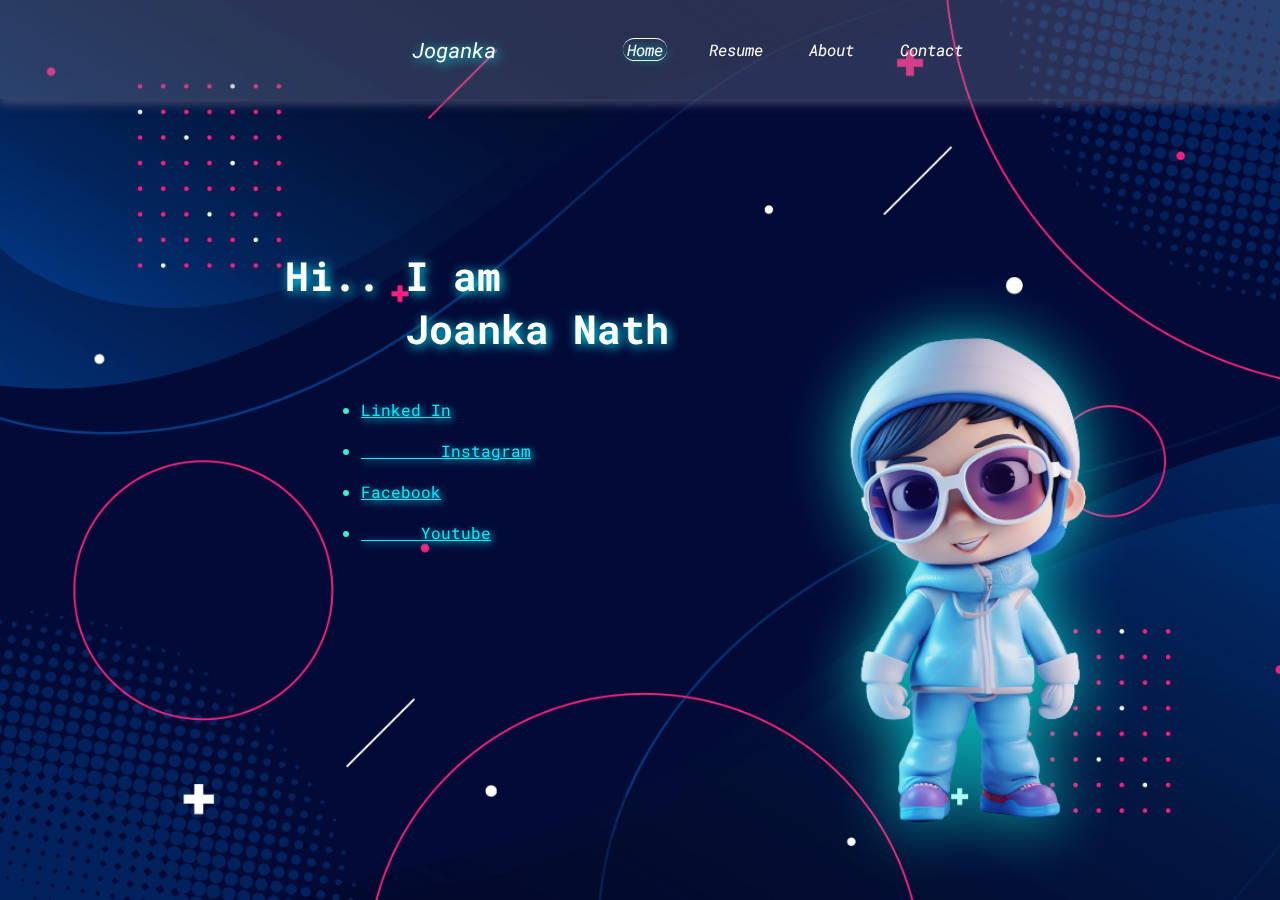
<file: Joganka/index.html>
<!DOCTYPE html>
<html lang="en">
<head>
    <meta charset="UTF-8">
    <meta name="viewport" content="width=device-width, initial-scale=1.0">
    <title>Document</title>
    <link rel="preconnect" href="https://fonts.googleapis.com">
<link rel="preconnect" href="https://fonts.gstatic.com" crossorigin>
<link href="https://fonts.googleapis.com/css2?family=Roboto+Mono:ital,wght@1,500&display=swap" rel="stylesheet">
    <link rel="stylesheet" href="style.css">
</head>
<body>
    <div class="container">
        <div class="navbar">
            <P><i>Joganka</i></P>
            <ul>
                <li class="item1"><a href="#"><i>Home</i></a></li>
                <li class="item"><a href="#"><i>Resume</i></a></li>
                <li class="item"><a href="#"><i>About</i></a></li>
                <li class="item"><a href="#"><i>Contact</i></a></li>
            </ul>
        </div>
        <div class="content">
            <h1> <pre> Hi.. I am <br>      Joanka Nath</pre></h1>
            <ul>
                <li><a href="#">Linked In</a></li>
                <li><pre><a href="#">        Instagram</a></pre></li>
                <li><a href="#">Facebook</a></li>
                <li><pre><a href="#">      Youtube</a></pre></li>
            </ul>
            <img src="cute_logo.png" alt="">
        </div>
    </div>
</body>
</html>
</file>
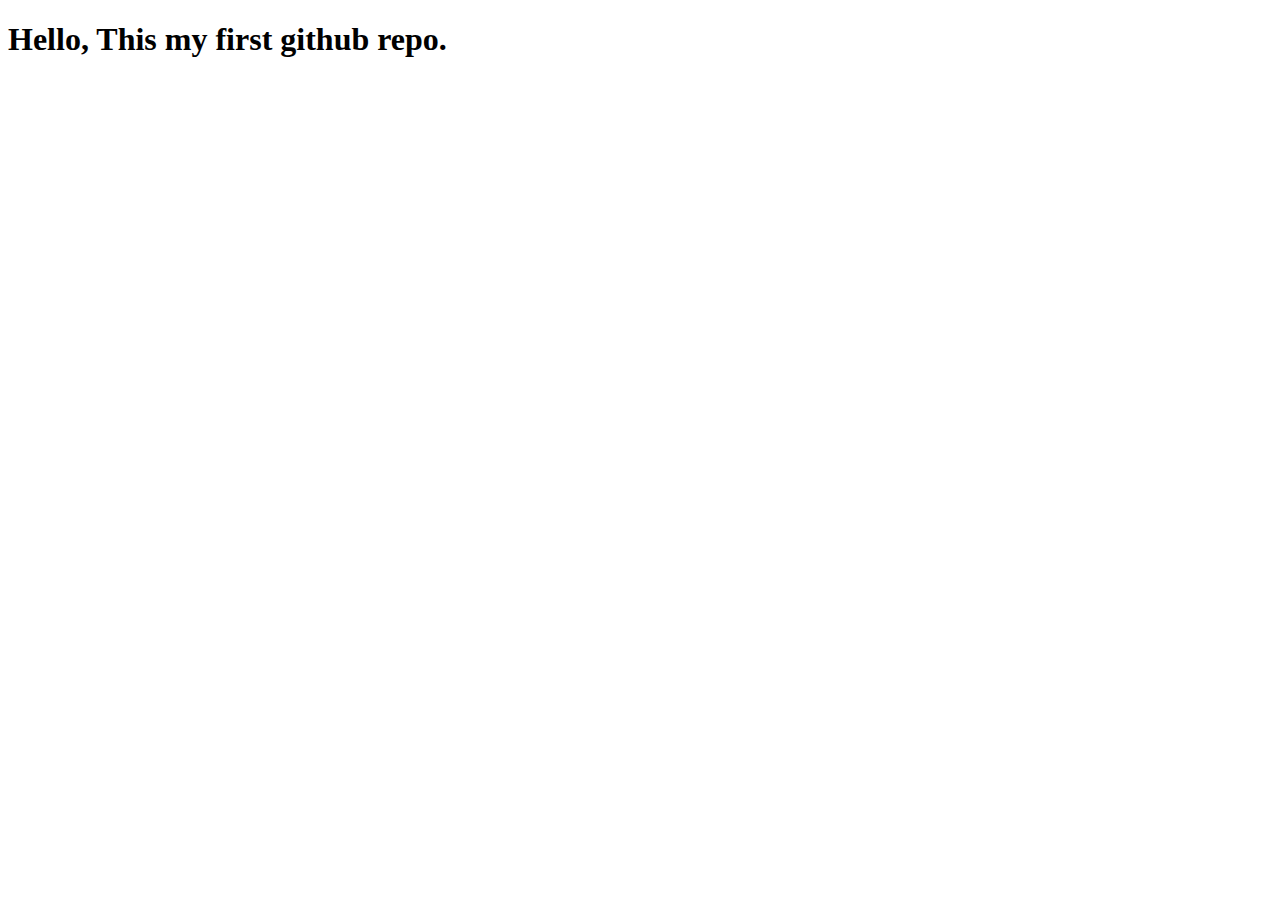
<file: aminul.html>
<!DOCTYPE html>
<html lang="en">
<head>
   <meta charset="UTF-8">
   <meta name="viewport" content="width=device-width, initial-scale=1.0">
   <title>Document</title>
</head>
<body>
   <h1>
      Hello, This my first github repo. 
   </h1>
</body>
</html>
</file>
<file: Joganka/style.css>
*{
    margin: 0;
    padding: 0;
    font-family: 'Roboto Mono', monospace;
}
.body{
    background-color: #00eeff;
}
.container{
    background-color: aliceblue;
    width: 100%;
    height: 100vh;
    background-image: url("background.jpg");
    background-size: cover;
    opacity: 99%;
}
.navbar{
    display: flex;
    background-color: rgba(128, 135, 160, 0.315);
    width: 100%;
    height: 11vh;
    justify-content: center;
    align-items: center;
    box-shadow: 0px 5px 9px #585879b0 ;
}
.navbar ul li{
    list-style: none;
    display: inline;
    padding: 0px 14px;
}
.navbar p{
    font-size: 21px;
    cursor: pointer;
    padding: 0px 90px;
    margin: 0px 23px;
    color:#fff;
    text-shadow: 2px 2px 11px#00eeff;
}
.navbar ul a{
    text-decoration: none;
    color: #fff;
    /* position: sticky; */
    cursor: pointer;
    padding: 0px 4px;
}
.navbar ul .item a:hover{
    border: 2px solid rgb(255, 255, 255);
    border-radius: 20px;
    border-width: 1.7px;
    border-left: 0px;
    border-right: 0px;
    color: #ffffff;
    text-shadow: 2px 2px 12px#00eeff;
}
.navbar ul .item1 a{
    border: 2px solid rgb(255, 255, 255);
    border-radius: 20px;
    border-width: 1.7px;
    border-left: 0px;
    border-right: 0px;
    color: #ffffff;
    text-shadow: 2px 2px 12px#00eeff;
}


.content{
    color: white;
    margin-top: 16.7vh;
    margin-left: 29vh;
}
.content h1{
    font-size: 40px;
}
.content ul{
    margin-top: 44px ;
}
.content ul li{
    margin: 20px 0px;
    margin-left: 100px;
    /* list-style: none; */
    color: #3eebcb;
}
.content h1{
    text-shadow: 2px 2px 11px#00eeff;
    animation-name: h1;
    animation-duration: 3s;
    animation-iteration-count: infinite;
}
.content ul a{
    color: #00eeff;
    text-shadow: 2px 2px 7px#00eeff;
}
.content img{
    position: absolute;
    height: 60%;
    bottom: 60px;
    right: 33px;
    /* top: 24px; */
    opacity: 95%;
    filter: drop-shadow(0px 0pc 2pc #0cffebc9);
    animation-name: img;
    animation-duration: 9s;
    animation-iteration-count: infinite;

}
@keyframes img{
    0%{
        height: 60%;
    }
    25%{
        height: 75;
        bottom: 26px;
    }
    75%{
        height: 70%;
    }
    100%{
        height: 60%;
    }
}
@keyframes h1{
    0%{
        text-shadow: 2px 2px 6px#00eeff;
    }
    25%{
        text-shadow: 2px 2px 15px#00eeff;
    }
    75%{
        text-shadow: 2px 2px 27px#00eeff;
    }
    100%{
        text-shadow: 2px 2px 6px#00eeff;
    }
}
</file>
